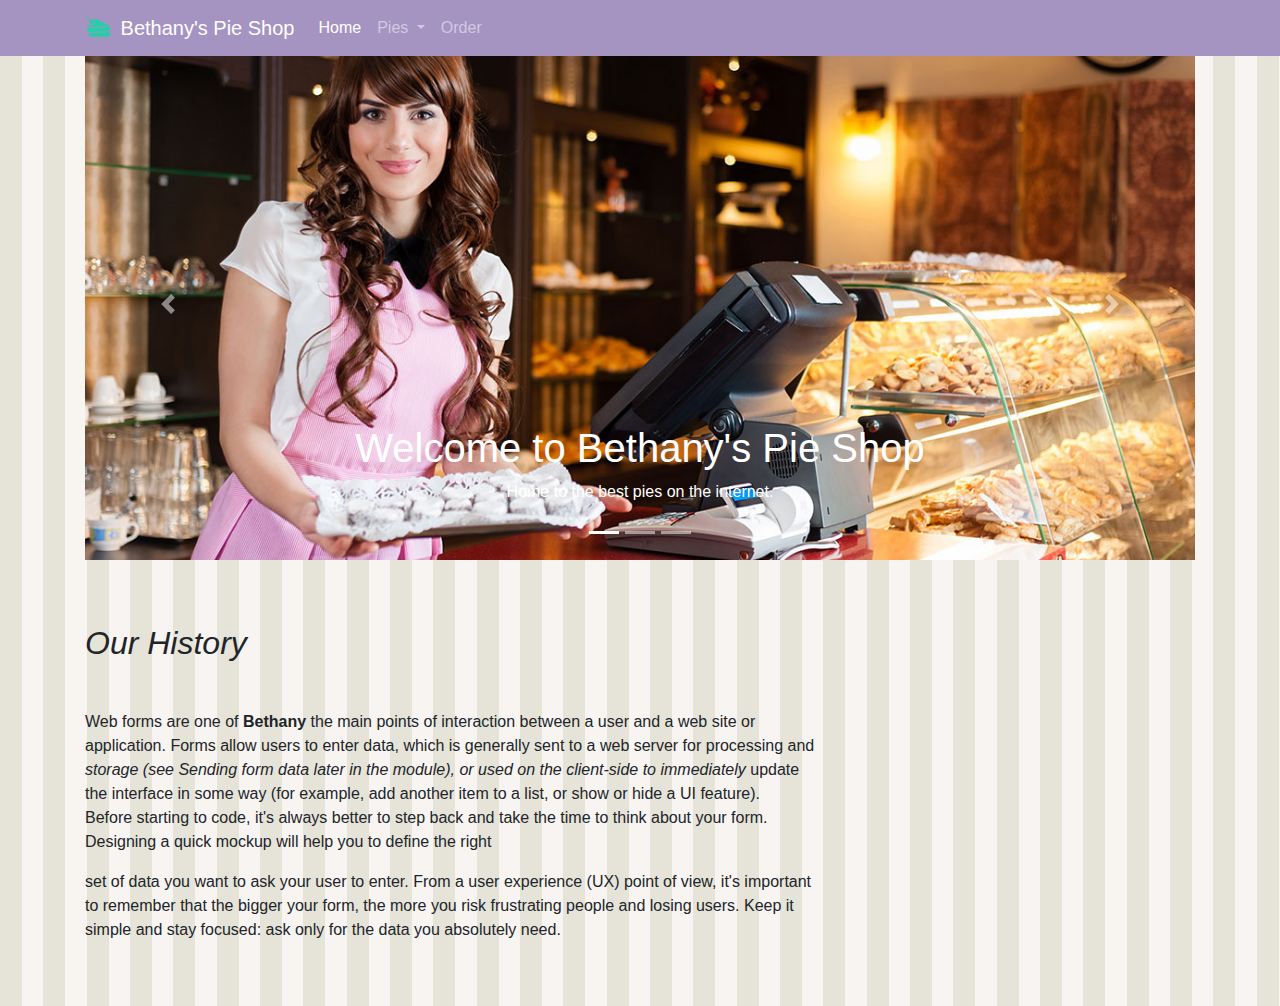
<file: index.html>
<!DOCTYPE html>

<html>

<head>
    <meta charset="utf-8">
    <meta name="viewport" content="width=device-width, initial-scale=1, shrink-to-fit=no">
    <link rel="stylesheet" href="css/bootstrap.css">
    <link rel="stylesheet" href="css/site.css">
</head>

<body>

    <header>
        <nav class="navbar navbar-expand-sm navbar-dark fixed-top bg-primary">

            <div class="container">

                <a class="navbar-brand" href="index.html">
                    <img src="images/pie.png" width="30" height="30" class="d-line-block align-top" alt="">
                    Bethany's Pie Shop
                </a>

                <button class="navbar-toggler" type="button" data-toggle="collapse" data-target="#navbarCollapse"
                    aria-controls="navbarCollapse" aria-expanded="false" aria-label="Toggle navigation">
                    <span class="navbar-toggler-icon"></span>
                </button>

                <div class="collapse navbar-collapse" id="navbarCollapse">
                    <ul class="nav navbar-nav mr-out">
                        <li class="nav-item active">
                            <a class="nav-link" href="index.html">Home</a>
                        </li>

                        <li class="nav-item dropdown">
                            <a class="nav-link dropdown-toggle" href="#" id="navbarDropdown" role="button"
                                data-toggle="dropdown" aria-haspopup="true" aria-expanded="false">
                                Pies
                            </a>
                            <div class="dropdown-menu" aria-labelledby="navbarDropdown">
                                <a class="dropdown-item" href="allpie.html">Fruit pies</a>
                                <a class="dropdown-item" href="allpie.html">Cheese cakes</a>
                                <a class="dropdown-item" href="seasonpies.html">Seasonal pies</a>
                                <div class="dropdown-divider"></div>
                                <a class="dropdown-item" href="allpie.html">All pies</a>
                            </div>
                        </li>
                        <li class="nav-item">
                            <a class="nav-link" href="order.html">Order</a>
                        </li>
                    </ul>
                </div>
            </div>

        </nav>
    </header>

    <main class="container" role="main">

        <div id="welcomeCarousel" class="carousel slide" data-ride="carousel">
            <ol class="carousel-indicators">
                <li data-target="#welcomeCarousel" data-slide-to="0" class="active"></li>
                <li data-target="#welcomeCarousel" data-slide-to="1"></li>
                <li data-target="#welcomeCarousel" data-slide-to="2"></li>
            </ol>

            <div class="carousel-inner">
                <div class="carousel-item active welcome-carousel-image1">
                    <div class="container">
                        <div class="carousel-caption">
                            <h1>Welcome to Bethany's Pie Shop</h1>
                            <p>Home to the best pies on the internet.</p>
                        </div>
                    </div>
                </div>

                <div class="carousel-item welcome-carousel-image2">
                    <div class="container">
                        <div class="carousel-caption text-left">
                            <h1>Discover our pie subscription</h1>
                            <p>Our delicious pies delivered to your door. Every week.</p>
                            <p><a class="btn btn-lg btn-primary" href="piesubscription.html" role="button">Sign up
                                    today</a></p>
                        </div>
                    </div>
                </div>

                <div class="carousel-item welcome-carousel-image3">
                    <div class="container">
                        <div class="carousel-caption text-right">
                            <h1>Browse the pies of summer.</h1>
                            <p>Every season has its pies. Enjoy our summer fruit pies now.</p>
                            <p><a class="btn btn-lg btn-primary" href="fruitpies.html" role="button">Fruit pies</a></p>
                        </div>
                    </div>
                </div>
            </div>

            <a class="carousel-control-prev" href="#welcomeCarousel" role="button" data-slide="prev">
                <span class="carousel-control-prev-icon" aria-hidden="true"></span>
                <span class="sr-only">Previous</span>
            </a>
            <a class="carousel-control-next" href="#welcomeCarousel" role="button" data-slide="next">
                <span class="carousel-control-next-icon" aria-hidden="true"></span>
                <span class="sr-only">Next</span>
            </a>
        </div>



        <div class="row">
            <div class="col-md-8">
                <h2 class="pb-4 mb-4 font-italic"> Our History</h2>
                <p>
                    Web forms are one of <b>Bethany</b> the main points of interaction between a user and a web
                    site or application. Forms allow users to enter data, which is generally sent
                    to a web server for processing and <i>storage (see Sending form data later in the module),
                        or used on the client-side to immediately</i> update the interface in some way
                    (for example, add another item to a list, or show or hide a UI feature).

                    <br>
                    Before starting to code, it's always better to step back and take the time to
                    think about your form. Designing a quick mockup will help you to define the right
                </p>

                <p>
                    set of data you want to ask your user to enter. From a user experience
                    (UX) point of view, it's important to remember that the bigger your form,
                    the more you risk frustrating people and losing users. Keep it simple and
                    stay focused: ask only for the data you absolutely need.
                </p>
            </div>
        </div>



    </main>

    <script src="https://code.jquery.com/jquery-3.4.1.slim.js"></script>
    <script src="js/bootstrap.js"></script>
</body>

</html>
</file>
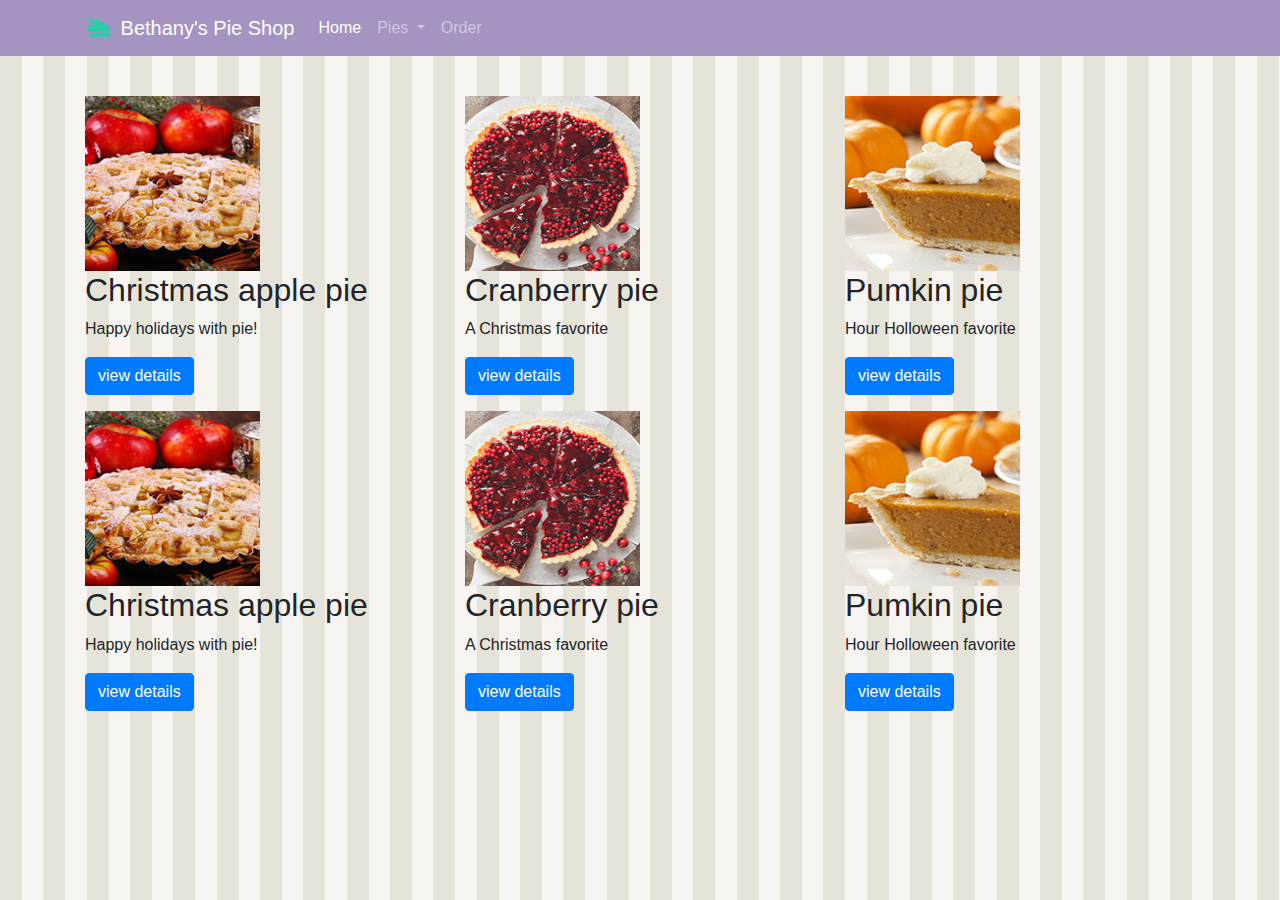
<file: allpie.html>
<!DOCTYPE html>

<html>

<head>
    <meta charset="utf-8">
    <meta name="viewport" content="width=device-width, initial-scale=1, shrink-to-fit=no">
    <link rel="stylesheet" href="css/bootstrap.css">
    <link rel="stylesheet" href="css/site.css">
</head>

<body>

    <header>
        <nav class="navbar navbar-expand-sm navbar-dark fixed-top bg-primary">

            <div class="container">

                <a class="navbar-brand" href="index.html">
                    <img src="images/pie.png" width="30" height="30" class="d-line-block align-top" alt="">
                    Bethany's Pie Shop
                </a>

                <button class="navbar-toggler" type="button" data-toggle="collapse" data-target="#navbarCollapse"
                    aria-controls="navbarCollapse" aria-expanded="false" aria-label="Toggle navigation">
                    <span class="navbar-toggler-icon"></span>
                </button>

                <div class="collapse navbar-collapse" id="navbarCollapse">
                    <ul class="nav navbar-nav mr-out">
                        <li class="nav-item active">
                            <a class="nav-link" href="index.html">Home</a>
                        </li>

                        <li class="nav-item dropdown">
                            <a class="nav-link dropdown-toggle" href="#" id="navbarDropdown" role="button"
                                data-toggle="dropdown" aria-haspopup="true" aria-expanded="false">
                                Pies
                            </a>
                            <div class="dropdown-menu" aria-labelledby="navbarDropdown">
                                <a class="dropdown-item" href="allpie.html">Fruit pies</a>
                                <a class="dropdown-item" href="allpie.html">Cheese cakes</a>
                                <a class="dropdown-item" href="seasonpies.html">Seasonal pies</a>
                                <div class="dropdown-divider"></div>
                                <a class="dropdown-item" href="allpie.html">All pies</a>
                            </div>
                        </li>
                        <li class="nav-item">
                            <a class="nav-link" href="order.html">Order</a>
                        </li>
                    </ul>
                </div>
            </div>

        </nav>
    </header>

    <main role="main">
        <div class="container mt-5">

            <div class="row">              
               <div class="col-md-4">
                    <img width="175" height="175" src="images/products/christmasapplepiesmallsquare.jpg">
                    <h2> Christmas apple pie</h2>
                    <p> Happy holidays with pie!</p>
                    <p>
                        <a class="btn btn-primary" href="applepie.html" role="button">view details </a>
                    </p>
                </div>
   
                <div class="col-md-4">
                   <img width="175" height="175" src="images/products/cranberrypiesmallsquare.jpg">
                   <h2> Cranberry pie</h2>
                   <p> A Christmas favorite</p>
                   <p>
                       <a class="btn btn-primary" href="applepie.html" role="button">view details </a>
                   </p>
               </div>
   
               <div class="col-md-4">
                   <img width="175" height="175" src="images/products/pumpkinpiesmallsquare.jpg">
                   <h2>Pumkin pie</h2>
                   <p> Hour Holloween favorite</p>
                   <p>
                       <a class="btn btn-primary" href="applepie.html" role="button">view details </a>
                   </p>
               </div>
            </div>

            <div class="row">              
                <div class="col-md-4">
                     <img width="175" height="175" src="images/products/christmasapplepiesmallsquare.jpg">
                     <h2> Christmas apple pie</h2>
                     <p> Happy holidays with pie!</p>
                     <p>
                         <a class="btn btn-primary" href="applepie.html" role="button">view details </a>
                     </p>
                 </div>
    
                 <div class="col-md-4">
                    <img width="175" height="175" src="images/products/cranberrypiesmallsquare.jpg">
                    <h2> Cranberry pie</h2>
                    <p> A Christmas favorite</p>
                    <p>
                        <a class="btn btn-primary" href="applepie.html" role="button">view details </a>
                    </p>
                </div>
    
                <div class="col-md-4">
                    <img width="175" height="175" src="images/products/pumpkinpiesmallsquare.jpg">
                    <h2>Pumkin pie</h2>
                    <p> Hour Holloween favorite</p>
                    <p>
                        <a class="btn btn-primary" href="applepie.html" role="button">view details </a>
                    </p>
                </div>
             </div>
        </div>        
    </main>

    <script src="https://code.jquery.com/jquery-3.4.1.slim.js"></script>
    <script src="js/bootstrap.js"></script>
</body>

</html>
</file>
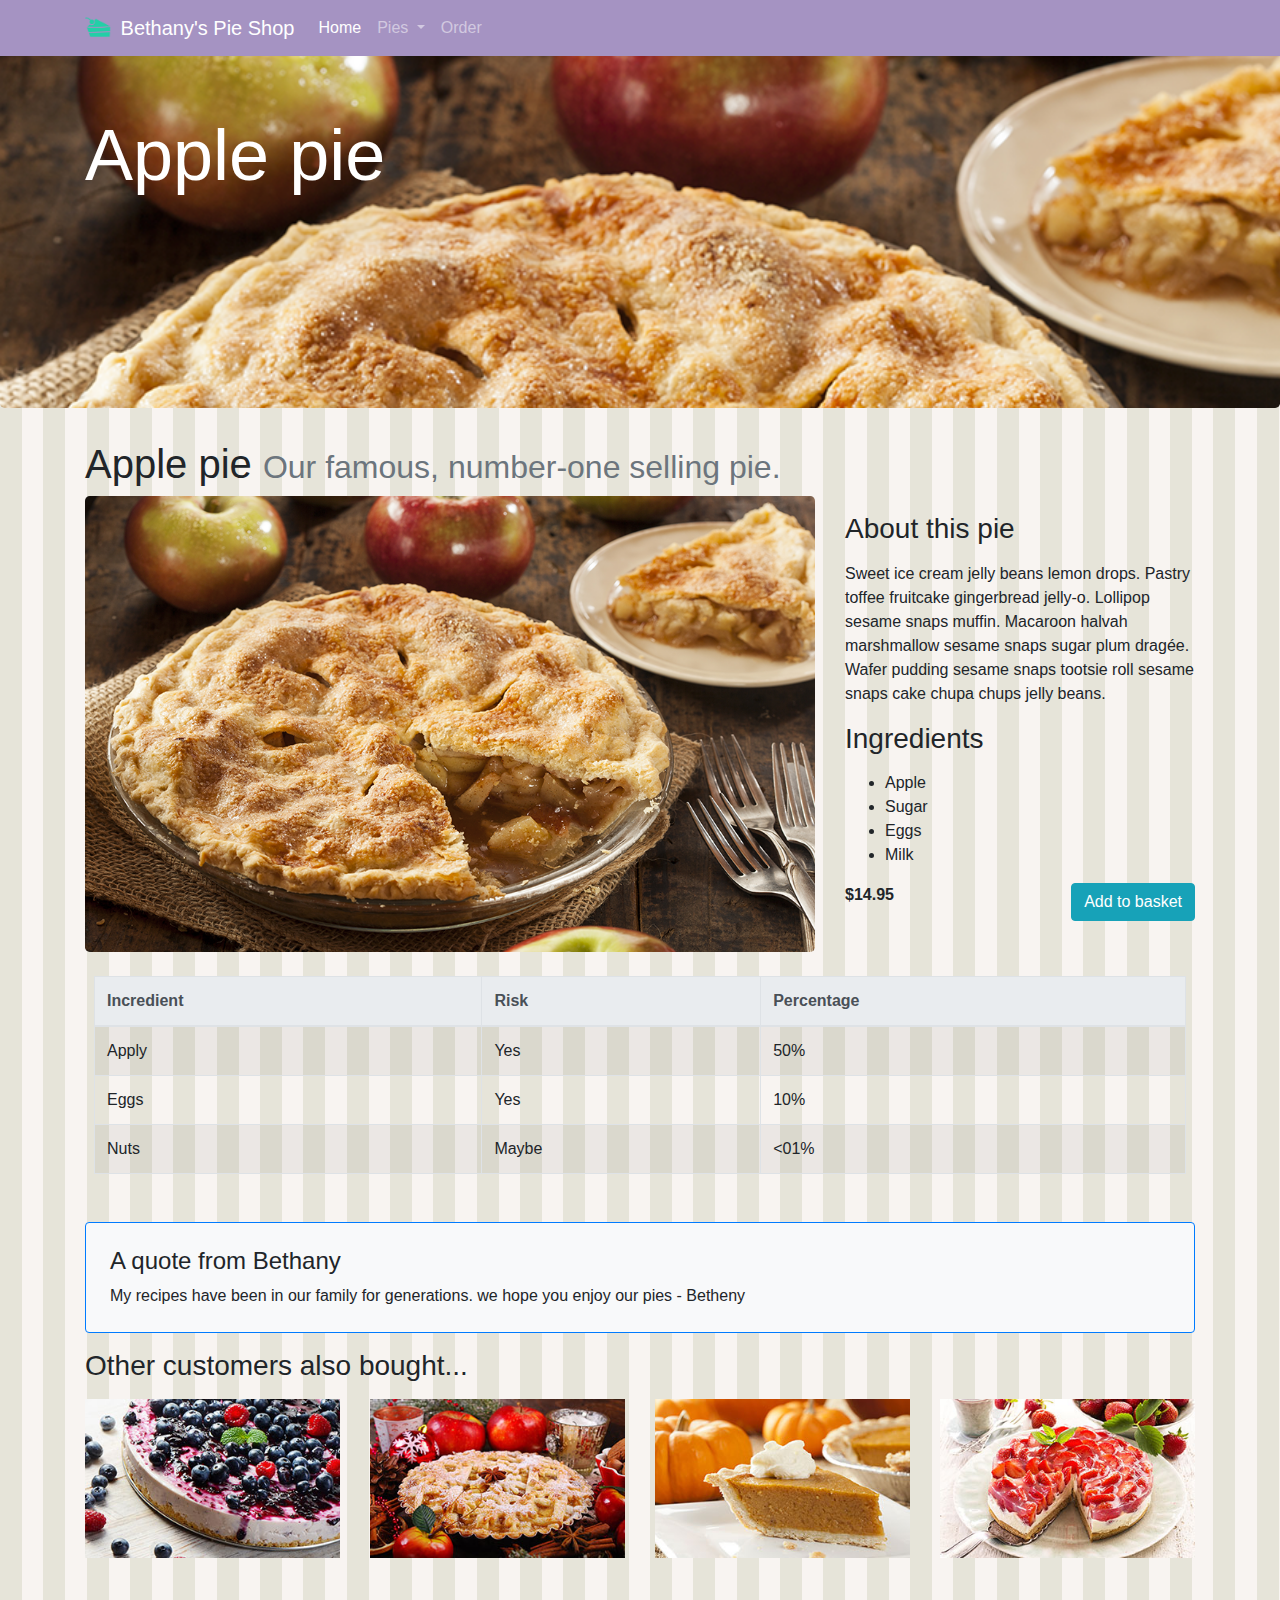
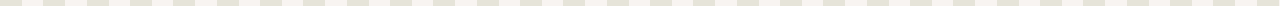
<file: applepie.html>
<!DOCTYPE html>

<html>

<head>
    <meta charset="utf-8">
    <meta name="viewport" content="width=device-width, initial-scale=1, shrink-to-fit=no">
    <link rel="stylesheet" href="css/bootstrap.css">
    <link rel="stylesheet" href="css/site.css">
</head>

<body>

    <header>
        <nav class="navbar navbar-expand-sm navbar-dark fixed-top bg-primary">

            <div class="container">

                <a class="navbar-brand" href="index.html">
                    <img src="images/pie.png" width="30" height="30" class="d-line-block align-top" alt="">
                    Bethany's Pie Shop
                </a>

                <button class="navbar-toggler" type="button" data-toggle="collapse" data-target="#navbarCollapse"
                    aria-controls="navbarCollapse" aria-expanded="false" aria-label="Toggle navigation">
                    <span class="navbar-toggler-icon"></span>
                </button>

                <div class="collapse navbar-collapse" id="navbarCollapse">
                    <ul class="nav navbar-nav mr-out">
                        <li class="nav-item active">
                            <a class="nav-link" href="index.html">Home</a>
                        </li>

                        <li class="nav-item dropdown">
                            <a class="nav-link dropdown-toggle" href="#" id="navbarDropdown" role="button"
                                data-toggle="dropdown" aria-haspopup="true" aria-expanded="false">
                                Pies
                            </a>
                            <div class="dropdown-menu" aria-labelledby="navbarDropdown">
                                <a class="dropdown-item" href="allpie.html">Fruit pies</a>
                                <a class="dropdown-item" href="allpie.html">Cheese cakes</a>
                                <a class="dropdown-item" href="seasonpies.html">Seasonal pies</a>
                                <div class="dropdown-divider"></div>
                                <a class="dropdown-item" href="allpie.html">All pies</a>
                            </div>
                        </li>
                        <li class="nav-item">
                            <a class="nav-link" href="order.html">Order</a>
                        </li>
                    </ul>
                </div>
            </div>

        </nav>
    </header>

    <main role="main">

        <div class="jumbotron jumbotron-detail-apple-pie">
            <div class="container">
                <h1 class="display-3 text-white">Apple pie</h1>
            </div> 
        </div>
         

        <div class="container">
            
            <h1  >Apple pie
                <small class="text-muted">Our famous, number-one selling pie.</small>
            </h1> 

            <div class="row">
                <div class="col-md-8">
                    <img src="images/products/applepie.jpg" 
                       
                         class="rounded-lg img-fluid" 
                         alt="Image of apple pie">
                </div>

                <div class="col-md-4">
                    <h3 class="my-3">About this pie</h3>
                    <p>Sweet ice cream jelly beans lemon drops. Pastry toffee fruitcake gingerbread jelly-o.
                        Lollipop sesame snaps muffin. Macaroon halvah marshmallow sesame snaps sugar plum dragée.
                        Wafer pudding sesame snaps tootsie roll sesame snaps cake chupa chups jelly beans.</p>
                  
                        <h3 class="my-3">Ingredients</h3>
                    <ul>
                        <li>Apple</li>
                        <li>Sugar</li>
                        <li>Eggs</li>
                        <li>Milk</li>
                    </ul>
                    <div class="row">
                        <div class="col-md-4">
                            <strong>$14.95</strong>
                        </div>
                        <div class="col-md-8">
                            <a type="button" href="shoppingbasket.html" class="btn btn-info float-right"
                               data-toggle="modal"
                               data-target="#addToBasketModal">
                                Add to basket
                            </a>
                        </div>
                    </div>
                </div>
            </div>

            <div class="row"> 
               <div class="table-responsive p-4"> 
                    <table class="table table-striped table-hover table-bordered ">
                        <thead class="thead-light">
                            <tr>
                                <th>Incredient</th>
                                <th>Risk</th>
                                <th>Percentage</th> 
                            </tr>
                        </thead>
                        <tbody>
                            <tr>
                                <td >Apply</td>
                                <td>Yes</td>
                                <td>50%</d>
                            </tr>
                            <tr>
                                <td>Eggs</td>
                                <td>Yes</td>
                                <td>10%</d>
                            </tr>
                            <tr>
                                <td>Nuts</td>
                                <td>Maybe</td>
                                <td >&lt;01%</d>
                            </tr>
                        </tbody>
                    </table>
                </div>

            </div>

            <div class="p-4 mb-3 mt-2 bg-light rounded border border-primary">
                <h4> A quote from Bethany</h4>
                <p class="mb-0 font-itali">
                    My recipes have been in our family for generations. we hope you enjoy our pies - Betheny
                </p>
            </div>

            <h3 class="my-3">Other customers also bought...</h3>

            <div class="row">
                <div class="col-md-3 col-sm-6">
                    <a href="#">
                        <img class="img-fluid" src="images/products/blueberrycheesecakesmall.jpg">
                    </a>
                </div>
                <div class="col-md-3 col-sm-6">
                    <a href="#">
                        <img class="img-fluid" src="images/products/christmasapplepiesmall.jpg">
                    </a>
                </div>
                <div class="col-md-3 col-sm-6">
                    <a href="#">
                        <img class="img-fluid" src="images/products/pumpkinpiesmall.jpg">
                    </a>
                </div>
                <div class="col-md-3 col-sm-6">
                    <a href="#">
                        <img class="img-fluid" src="images/products/strawberrycheesecakesmall.jpg">
                    </a>
                </div>
            </div>
        </div>
    </main>
    

    <div class="modal fade" tabindex="-1" id="addToBasketModal" role="dialog">
        <div class="modal-dialog">
            <div class="modal-content">
                <div class="modal-header">
                    <h5 class="modal-title">Bethany's Pie Shop</h5>
                    <button type="button" class="close" data-dismiss="modal" aria-label="Close">
                        <span aria-hidden="true">&times;</span>
                    </button>
                </div>
                <div class="modal-body">
                    <p>Apple pie was added to your basket</p>
                </div>
                <div class="modal-footer">
                    <button type="button" class="btn btn-secondary" data-dismiss="modal">Continue shopping</button>
                    <button type="button" class="btn btn-primary">View basket</button>
                </div>
            </div>
        </div>
    </div>

    <script src="https://code.jquery.com/jquery-3.4.1.slim.js"></script>
    <script src="js/bootstrap.js"></script>
</body>

</html>
</file>
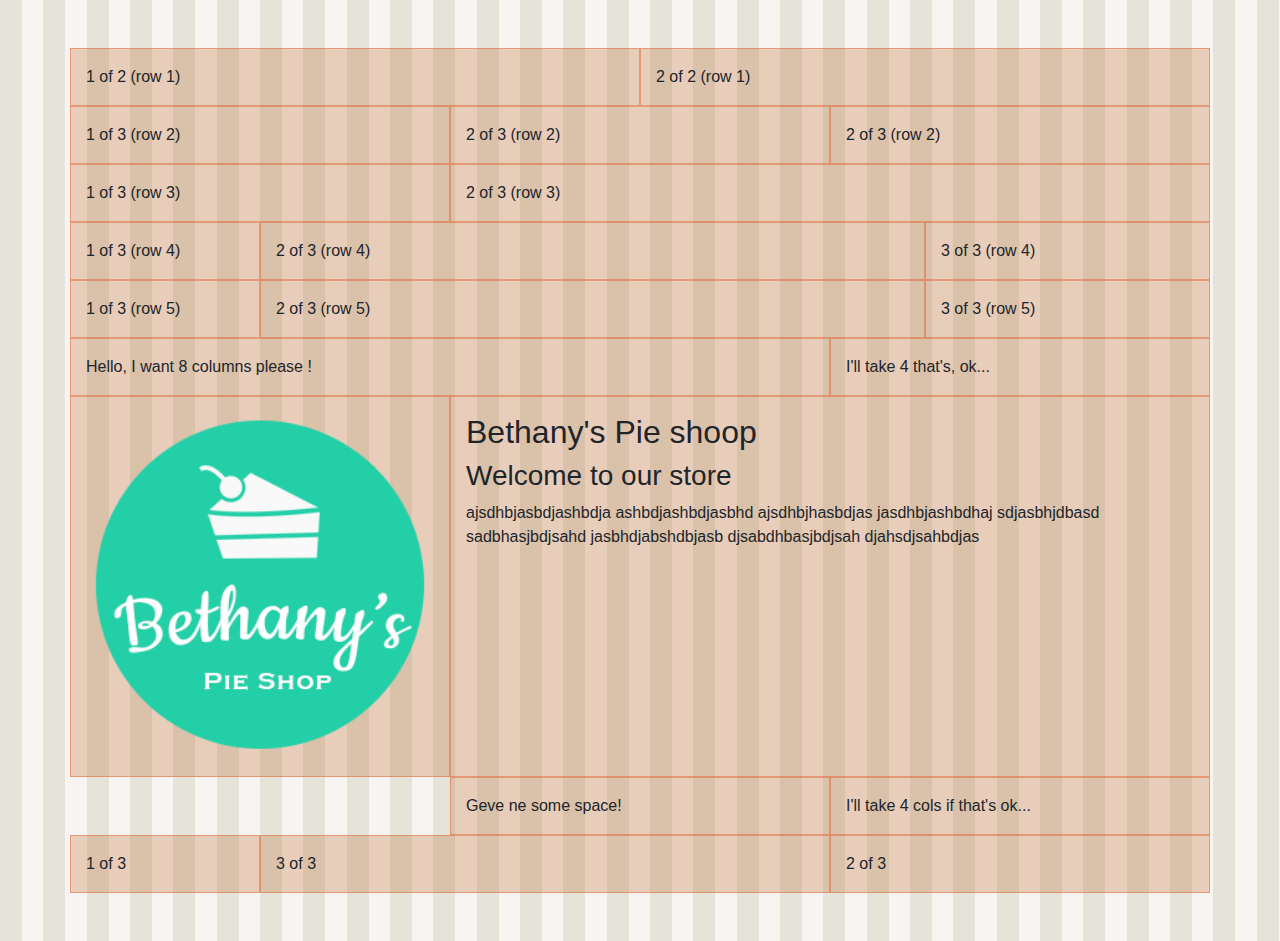
<file: gridlayout.html>
<!DOCTYPE html>

<html>

<head>
    <meta charset="utf-8">
    <meta name="viewport" content="width=device-width, initial-scale=1, shrink-to-fit=no">
    <link rel="stylesheet" href="css/bootstrap.css">
    <link rel="stylesheet" href="css/site.css">
</head>

<style>
    .row>[class^=col]{
        padding-top: 1rem;
        padding-bottom: 1rem;
        background-color: rgba(182, 89,27, 0.25);
        border: 1px solid rgba(228, 75,15, 0.4);
    }
</style>
 
<body>
<div class="container">

   <div class="row">
        <div class="col"> 1 of 2 (row 1) </div>
        <div class="col"> 2 of 2 (row 1) </div>
   </div>

   <div class="row"> 
    <div class="col"> 1 of 3 (row 2) </div>
    <div class="col"> 2 of 3 (row 2) </div>
    <div class="col"> 2 of 3 (row 2) </div>
   </div>

   <div class="row"> 
    <div class="col-4"> 1 of 3 (row 3)</div>
    <div class="col-8"> 2 of 3 (row 3)</div>  
   </div>

   <div class="row"> 
    <div class="col-sm-2"> 1 of 3 (row 4)</div>
    <div class="col-sm-7"> 2 of 3 (row 4)</div> 
    <div class="col-sm-3"> 3 of 3 (row 4)</div> 
   </div>

   <div class="row"> 
    <div class="col-lg-2"> 1 of 3 (row 5)</div>
    <div class="col-lg-7"> 2 of 3 (row 5)</div> 
    <div class="col-lg-3"> 3 of 3 (row 5)</div> 
   </div>

   <div class="row"> 
    <div class="col-md-8 col-sm-4">Hello, I want 8 columns please !</div>
    <div class="col-md-4 col-sm-8">I'll take 4 that's, ok...</div>
   </div>

   <div class="row"> 
    <img src="images/bethanylogo.png" alt="logo" class="col-lg-4 col-sm-8" /> 
    <div class="col-lg-8 col-sm-4">
        <h2>Bethany's Pie shoop</h2>
        <h3>Welcome to our store</h3>
        <p> ajsdhbjasbdjashbdja ashbdjashbdjasbhd ajsdhbjhasbdjas jasdhbjashbdhaj sdjasbhjdbasd 
            sadbhasjbdjsahd jasbhdjabshdbjasb djsabdhbasjbdjsah djahsdjsahbdjas 
        </p>
    </div>
   </div>

   <div class="row"> 
    <div class="col-md-4 offset-lg-4">Geve ne some space!</div>
    <div class="col-md-4 col-xs-4">I'll take 4 cols if that's ok...</div>
   </div>



   
   <div class="row"> 
    <div class="col-md-2">1 of 3</div> 
    <div class="col-md-4 order-12">2 of 3</div> 
    <div class="col-md-6 order-1">3 of 3</div> 
   </div>
    
  
</body>

</html>
</file>
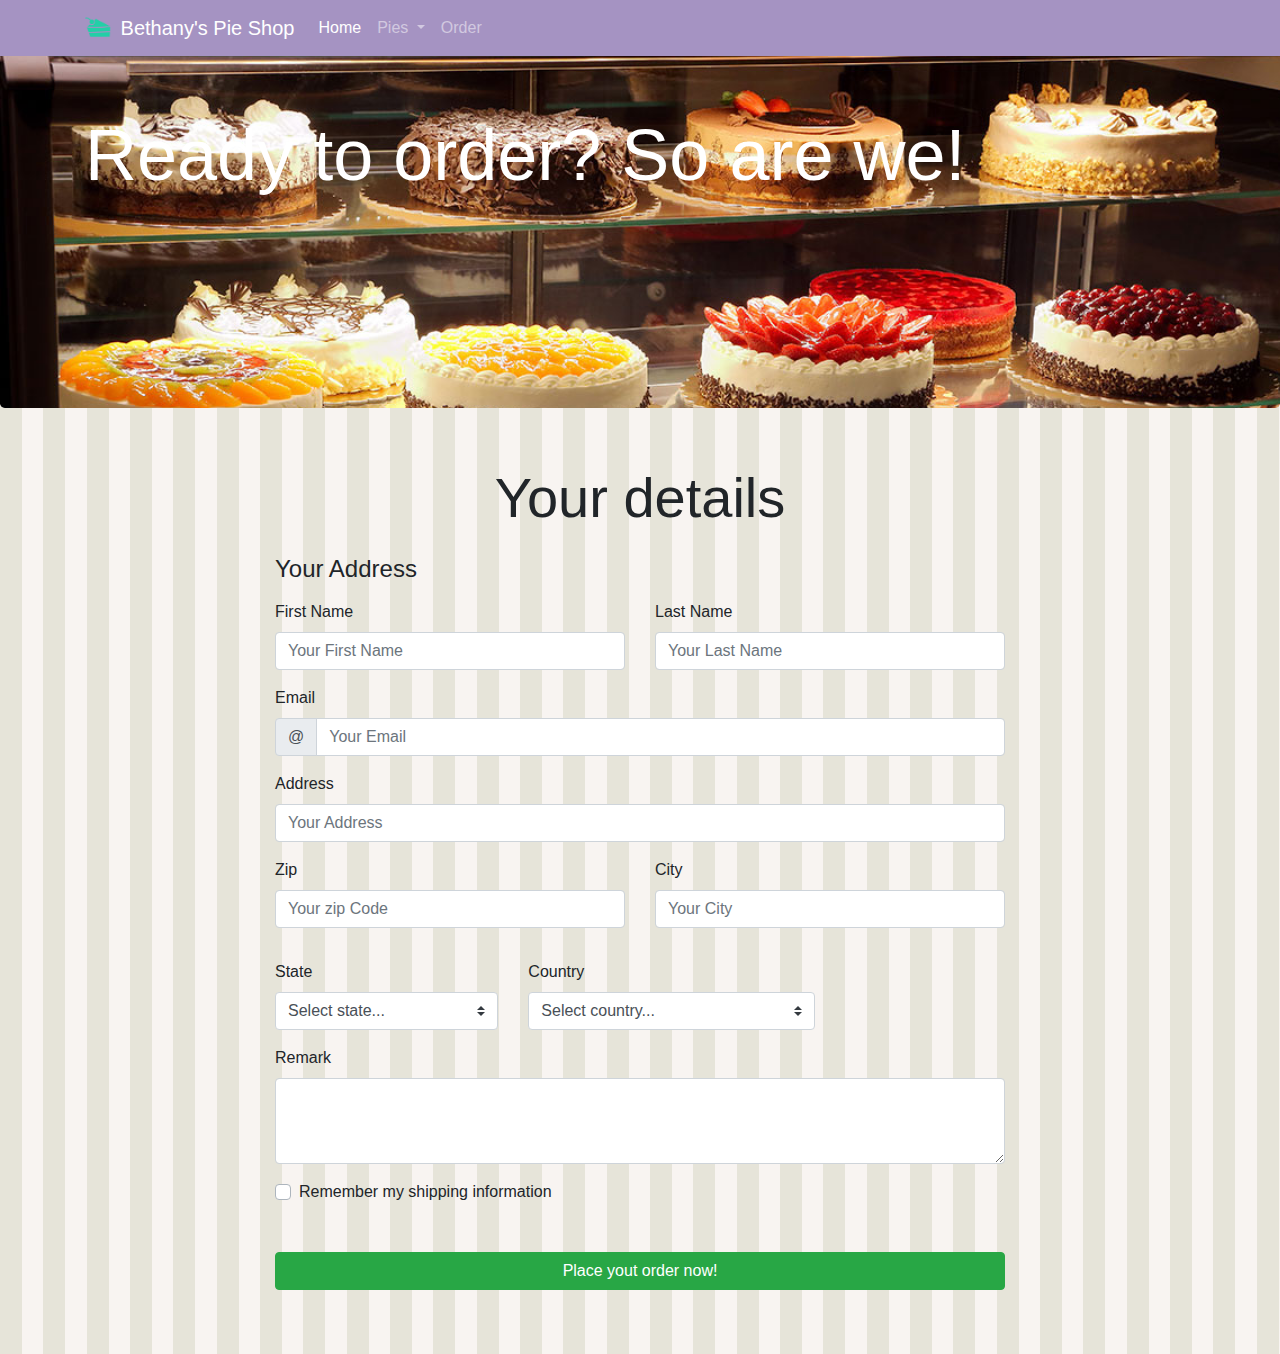
<file: order.html>
<!DOCTYPE html>

<html>

<head>
    <meta charset="utf-8">
    <meta name="viewport" content="width=device-width, initial-scale=1, shrink-to-fit=no">
    <link rel="stylesheet" href="css/bootstrap.css">
    <link rel="stylesheet" href="css/site.css">
</head>

<body>

    <header>
        <nav class="navbar navbar-expand-sm navbar-dark fixed-top bg-primary">

            <div class="container">

                <a class="navbar-brand" href="index.html">
                    <img src="images/pie.png" width="30" height="30" class="d-line-block align-top" alt="">
                    Bethany's Pie Shop
                </a>

                <button class="navbar-toggler" type="button" data-toggle="collapse" data-target="#navbarCollapse"
                    aria-controls="navbarCollapse" aria-expanded="false" aria-label="Toggle navigation">
                    <span class="navbar-toggler-icon"></span>
                </button>

                <div class="collapse navbar-collapse" id="navbarCollapse">
                    <ul class="nav navbar-nav mr-out">
                        <li class="nav-item active">
                            <a class="nav-link" href="index.html">Home</a>
                        </li>

                        <li class="nav-item dropdown">
                            <a class="nav-link dropdown-toggle" href="#" id="navbarDropdown" role="button"
                                data-toggle="dropdown" aria-haspopup="true" aria-expanded="false">
                                Pies
                            </a>
                            <div class="dropdown-menu" aria-labelledby="navbarDropdown">
                                <a class="dropdown-item" href="allpie.html">Fruit pies</a>
                                <a class="dropdown-item" href="allpie.html">Cheese cakes</a>
                                <a class="dropdown-item" href="seasonpies.html">Seasonal pies</a>
                                <div class="dropdown-divider"></div>
                                <a class="dropdown-item" href="allpie.html">All pies</a>
                            </div>
                        </li>
                        <li class="nav-item">
                            <a class="nav-link" href="order.html">Order</a>
                        </li>
                    </ul>
                </div>
            </div>

        </nav>
    </header>

    <main role="main">

        <div class="jumbotron jumbotron-order">
            <div class="container">
                <h1 class="display-3 text-white">Ready to order? So are we!</h1>
            </div> 
        </div>

        <div class="container">

            <div class="p-2 pt-md-4 pb-md-3 mx-outo text-center">
                <h1 class="display-4">Your details</h1>
            </div>

            <div class="row">
                <div class="col-md-8 offset-2">
                    <h4 class="mb-3">Your Address</h4>
                    <form action="order.html" method="GET">
                        <div class="row">
                            <div class="col-md-6 mb-3 form-group">
                                <label for="FirstName">First Name</label>
                                <input type="text" class="form-control" id="FirstName" placeholder="Your First Name">
                            </div>
                            
                            <div class="col-md-6 mb-3 form-group">
                                <label for="LastName">Last Name</label>
                                <input type="text" class="form-control" id="LastName" placeholder="Your Last Name">
                            </div>
                        </div>
                   

                      <div class="mb-3 form-group">
                        <label for="email">Email</label>
                        <div class="input-group">
                            <div class="input-group-prepend">
                                <span class="input-group-text">@</span>
                            </div>
                            <input type="text" class="form-control" id="email" placeholder="Your Email">
                        </div>
                      </div>

                      <div class="mb-3 form-group">
                        <label for="address">Address</label> 
                            <input type="text" class="form-control" id="address" placeholder="Your Address"> 
                      </div>

                    
                      <div class="mb-3">
                        <div class="row">
                                <div class="col-md-6 mb-3 form-group">
                                    <label for="zip">Zip</label>
                                    <input type="text" class="form-control" id="zip" placeholder="Your zip Code"> 
                                </div>
                                <div class="col-md-6 mb-3 form-group">
                                    <label for="city">City</label>
                                    <input type="text" class="form-control" id="city" placeholder="Your City"> 
                                </div>
                        </div> 
                    </div>

                    <div class="row">
                        <div class="col-md-4 mb-3 form-group">
                            <label for="state">State</label>
                            <select class="custom-select w-100" id="state">
                                <option value="">Select state...</option>
                                <option>Not Applicable</option>
                                <option>Mozambique</option>
                                <option>Alabama</option>
                            </select>
                        </div>
                        <div class="col-md-5 mb-3 form-group">
                            <label for="country">Country</label>
                            <select class="custom-select w-100" id="country">
                                <option value="">Select country...</option>
                                <option>Maputo</option>
                                <option>Souht Sun</option>
                                <option>France</option>
                            </select>
                        </div>
                    </div>

                        <div class="mb-3">
                            <div class="form-group">
                                <label for="remark">Remark</label>
                                <textarea class="form-control" id="remark" rows="3"></textarea>
                            </div>
                        </div>
                        <div class="mb-5">
                            <div class="custom-control custom-checkbox"> 
                                <input type="checkbox" class="custom-control-input" id="saveShipping"> 
                                <label class="custom-control-label" for="saveShipping">Remember my shipping information</label>
                            </div>
                        </div>

                        <button class="btn btn-success btn-block mb-3" type="submit">Place yout order now!</button>
                  </form>
              
              
                </div>
                
                
            </div>
        </div>    
            
    </main>

    <script src="https://code.jquery.com/jquery-3.4.1.slim.js"></script>
    <script src="js/bootstrap.js"></script>
</body>

</html>
</file>
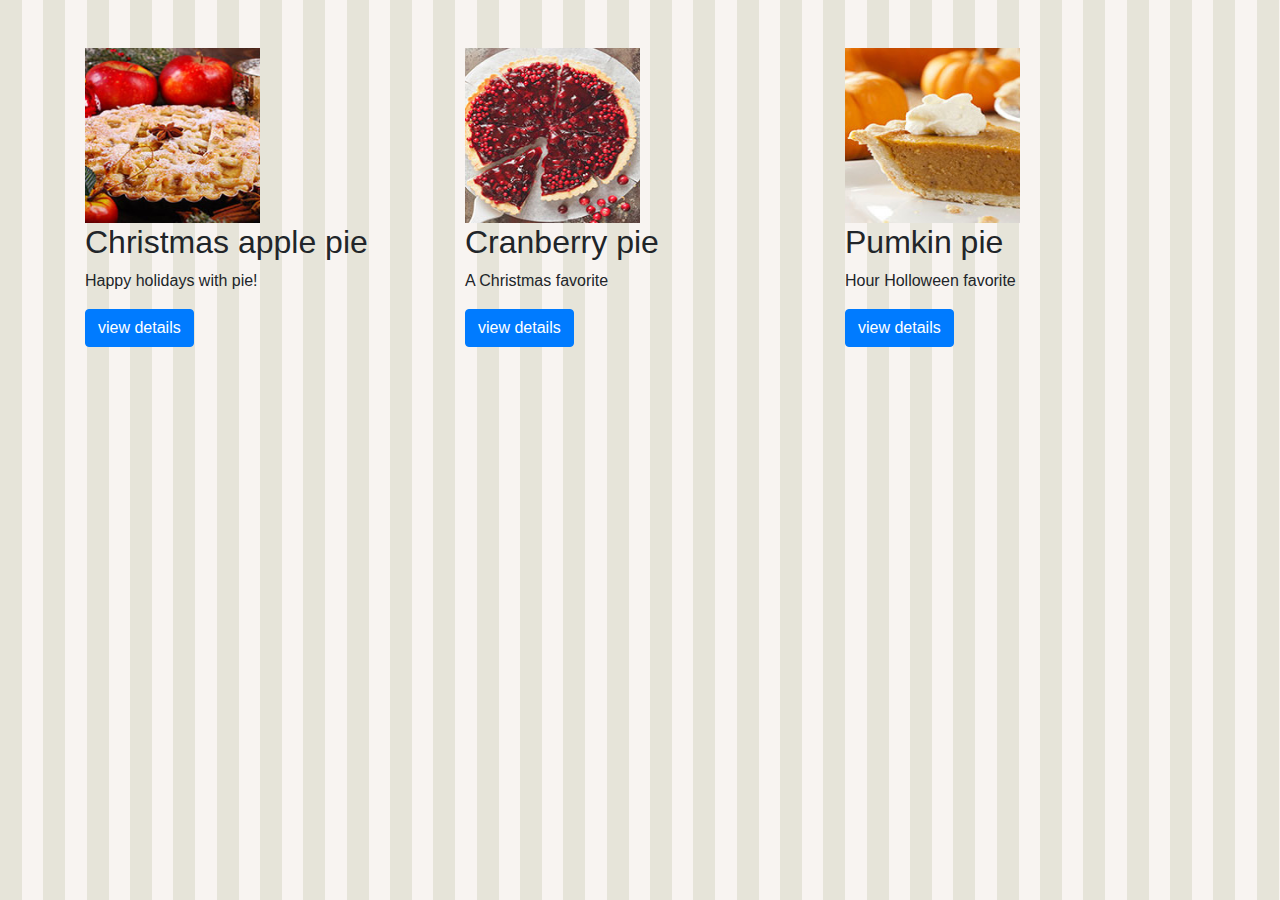
<file: seasonalpies.html>
<!DOCTYPE html>

<html>

<head>
    <meta charset="utf-8">
    <meta name="viewport" content="width=device-width, initial-scale=1, shrink-to-fit=no">
    <link rel="stylesheet" href="css/bootstrap.css">
    <link rel="stylesheet" href="css/site.css">
</head>

<body>
 <main role="main">
     <div class="container">
         <div class="row">
           
            <div class="col-md-4">
                 <img width="175" height="175" src="images/products/christmasapplepiesmallsquare.jpg">
                 <h2> Christmas apple pie</h2>
                 <p> Happy holidays with pie!</p>
                 <p>
                     <a class="btn btn-primary" href="#" role="button">view details </a>
                 </p>
             </div>

             <div class="col-md-4">
                <img width="175" height="175" src="images/products/cranberrypiesmallsquare.jpg">
                <h2> Cranberry pie</h2>
                <p> A Christmas favorite</p>
                <p>
                    <a class="btn btn-primary" href="#" role="button">view details </a>
                </p>
            </div>

            <div class="col-md-4">
                <img width="175" height="175" src="images/products/pumpkinpiesmallsquare.jpg">
                <h2>Pumkin pie</h2>
                <p> Hour Holloween favorite</p>
                <p>
                    <a class="btn btn-primary" href="#" role="button">view details </a>
                </p>
            </div>
         </div>
     </div>
 </main>
</body>

</html>
</file>
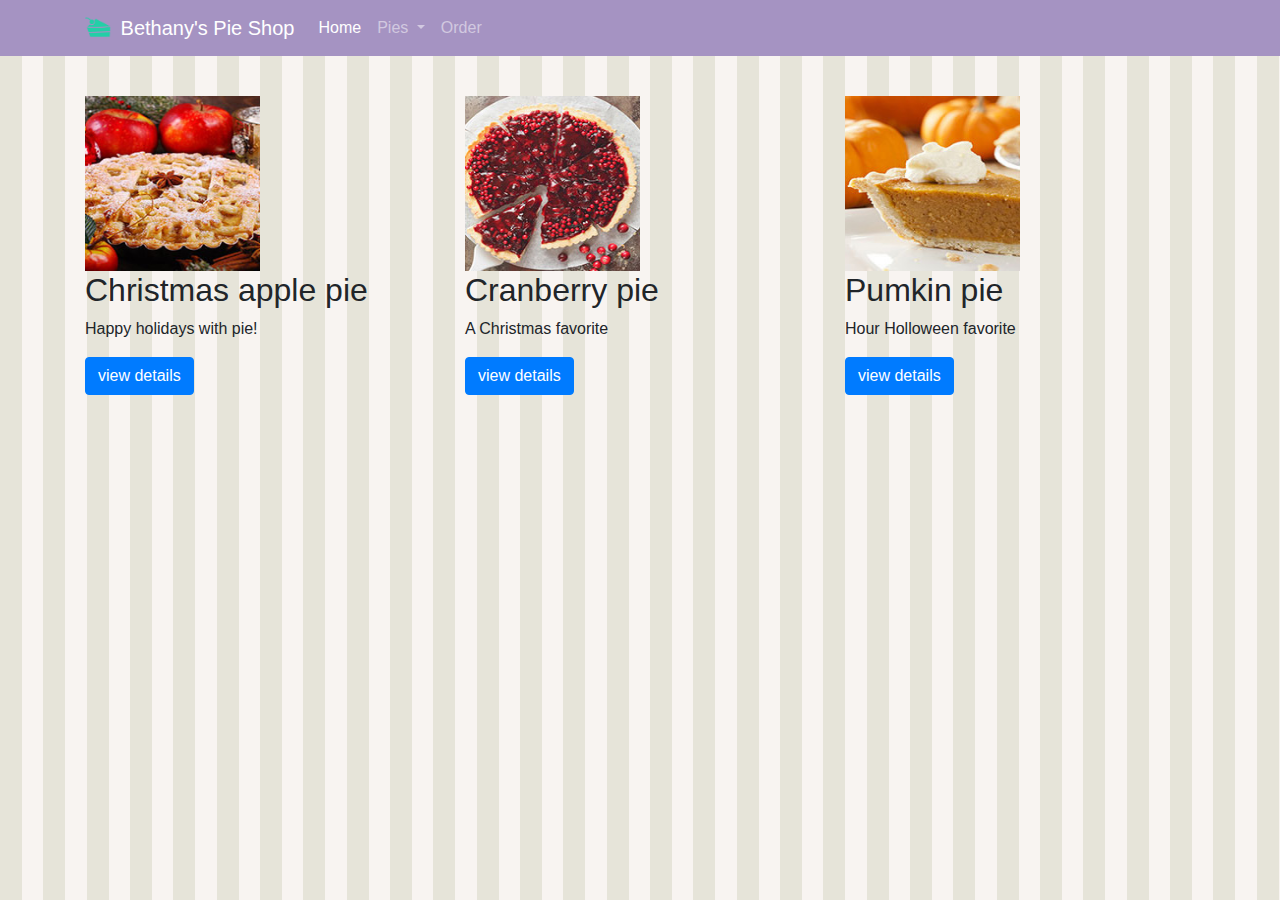
<file: seasonpies.html>
<!DOCTYPE html>

<html>

<head>
    <meta charset="utf-8">
    <meta name="viewport" content="width=device-width, initial-scale=1, shrink-to-fit=no">
    <link rel="stylesheet" href="css/bootstrap.css">
    <link rel="stylesheet" href="css/site.css">
</head>

<body>
    <header>
        <nav class="navbar navbar-expand-sm navbar-dark fixed-top bg-primary">

            <div class="container">

                <a class="navbar-brand" href="index.html">
                    <img src="images/pie.png" width="30" height="30" class="d-line-block align-top" alt="">
                    Bethany's Pie Shop
                </a>

                <button class="navbar-toggler" type="button" data-toggle="collapse" data-target="#navbarCollapse"
                    aria-controls="navbarCollapse" aria-expanded="false" aria-label="Toggle navigation">
                    <span class="navbar-toggler-icon"></span>
                </button>

                <div class="collapse navbar-collapse" id="navbarCollapse">
                    <ul class="nav navbar-nav mr-out">
                        <li class="nav-item active">
                            <a class="nav-link" href="index.html">Home</a>
                        </li>

                        <li class="nav-item dropdown">
                            <a class="nav-link dropdown-toggle" href="#" id="navbarDropdown" role="button"
                                data-toggle="dropdown" aria-haspopup="true" aria-expanded="false">
                                Pies
                            </a>
                            <div class="dropdown-menu" aria-labelledby="navbarDropdown">
                                <a class="dropdown-item" href="allpie.html">Fruit pies</a>
                                <a class="dropdown-item" href="allpie.html">Cheese cakes</a>
                                <a class="dropdown-item" href="seasonpies.html">Seasonal pies</a>
                                <div class="dropdown-divider"></div>
                                <a class="dropdown-item" href="allpie.html">All pies</a>
                            </div>
                        </li>
                        <li class="nav-item">
                            <a class="nav-link" href="order.html">Order</a>
                        </li>
                    </ul>
                </div>
            </div>

        </nav>
    </header>
 <main role="main">
     <div class="container mt-5">
         <div class="row">
           
            <div class="col-md-4">
                 <img width="175" height="175" src="images/products/christmasapplepiesmallsquare.jpg">
                 <h2> Christmas apple pie</h2>
                 <p> Happy holidays with pie!</p>
                 <p>
                     <a class="btn btn-primary" href="#" role="button">view details </a>
                 </p>
             </div>

             <div class="col-md-4">
                <img width="175" height="175" src="images/products/cranberrypiesmallsquare.jpg">
                <h2> Cranberry pie</h2>
                <p> A Christmas favorite</p>
                <p>
                    <a class="btn btn-primary" href="#" role="button">view details </a>
                </p>
            </div>

            <div class="col-md-4">
                <img width="175" height="175" src="images/products/pumpkinpiesmallsquare.jpg">
                <h2>Pumkin pie</h2>
                <p> Hour Holloween favorite</p>
                <p>
                    <a class="btn btn-primary" href="#" role="button">view details </a>
                </p>
            </div>
         </div>
     </div>
 </main>

 <script src="https://code.jquery.com/jquery-3.4.1.slim.js"></script>
 <script src="js/bootstrap.js"></script>
</body>

</html>
</file>
<file: css/site.css>
body {
    padding-top: 3rem;
    padding-bottom: 3rem;
    background-image: url('../images/pattern/pattern.png');
    background-repeat: repeat;
  }

.jumbotron-order{
  background: url('../images/carousel3.jpg') no-repeat fixed;
  }

  .jumbotron-detail-apple-pie{
  background: url('../images/products/applepie.jpg') no-repeat fixed;
  }

  .jumbotron{
    height: 40vh;
    background-size: cover;
  }


  .bg-primary{
    background-color: #a593c2 !important;
  }

  .carousel{
    margin-bottom: 4rem;
  }

  .carousel.caption{
    bottom: 3rem;
    z-index: 10;
  }

  .carousel-item{
    height: 32rem;
    max-width: 100vw;
    background-size: cover;
    background-position: center center;
    background-repeat: no-repeat;
  }

  .welcome-carousel-image1{
box-shadow: inset 0 0 0 100vw rgba(0,0, 0, o.3);
background-image: url('../images/carousel1.jpg');
  }

  .welcome-carousel-image2{
    box-shadow: inset 0 0 0 100vw rgba(0,0, 0, o.3);
    background-image: url('../images/carousel2.jpg');
      }

      .welcome-carousel-image3{
        box-shadow: inset 0 0 0 100vw rgba(0,0, 0, o.3);
        background-image: url('../images/carousel3.jpg');
          }
</file>
